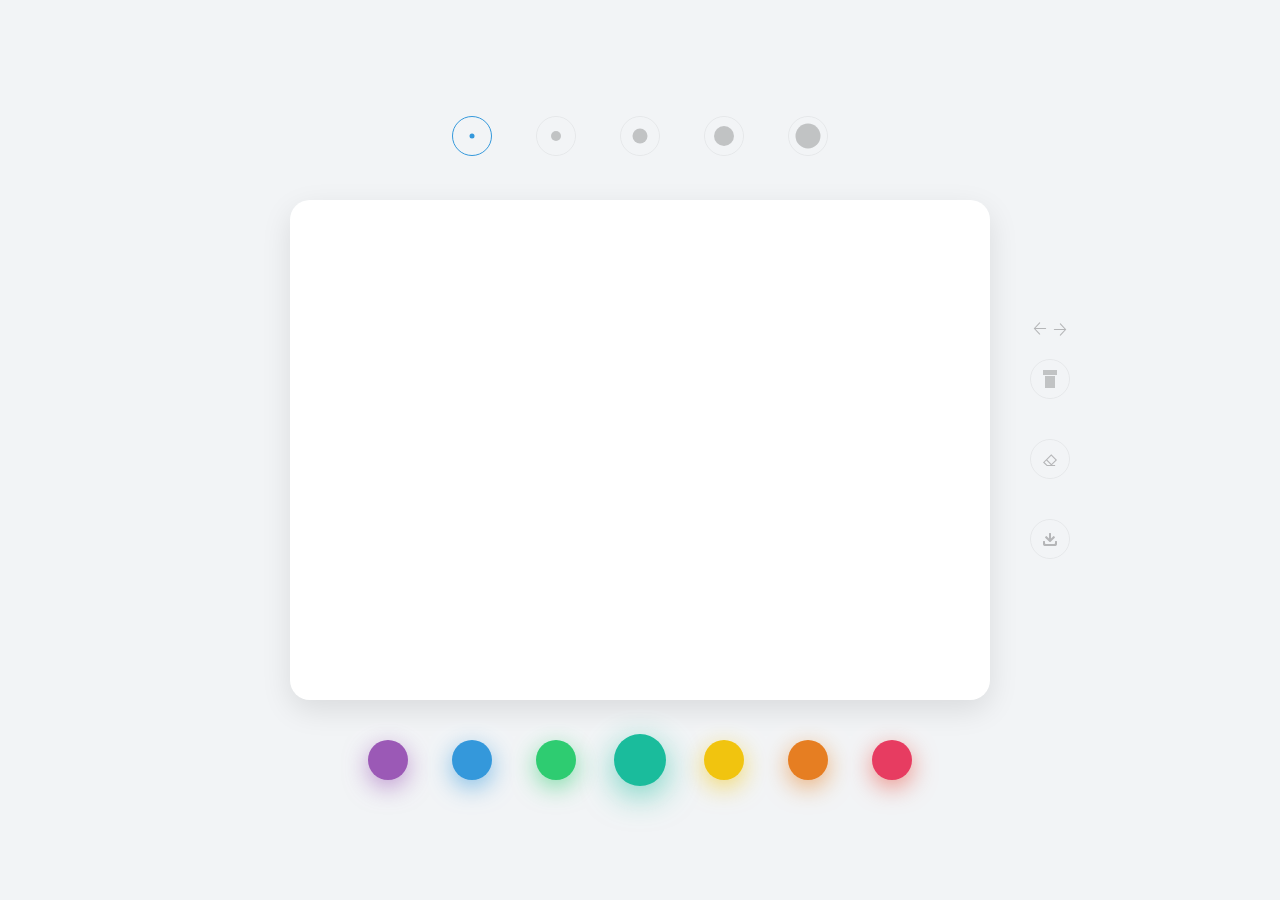
<file: index.html>
<!DOCTYPE html>
<html lang="en">

<head>
  <meta charset="UTF-8">
  <meta http-equiv="X-UA-Compatible" content="IE=edge">
  <meta name="viewport" content="width=device-width, initial-scale=1.0">
  <link rel="stylesheet" href="./css/style.css" />
  <link rel="stylesheet" href="./css/font_jnhs6z9b8v/iconfont.css">
  <link rel="stylesheet" href="./css/font_aiug0mq1ogg/iconfont.css">
  <link rel="shortcut icon" href="favicon.ico">
  <title>画图</title>
</head>

<body>
  <div class="bg-img"></div>

  <canvas id="canvas"></canvas>

  <nav class="tools-bar">
    <div class="go-history">
      <span class="iconfont icon-direction-left goBack"></span>
      <span class="iconfont icon-direction-right goForward"></span>
    </div>

    <div class="button button-clear" data-clear></div>
    <div class="button button-cover pick-cover" data-cover><span
        class="iconfont icon-iconfont_xiangpica pick-cover"></span></div>
    <div class="button button-cover pick-download" data-cover><span class="iconfont icon-xiazai pick-download"></span>
    </div>
  </nav>

  <nav class="thickness-bar bar" data-type="thickness">
    <div class="thickness active" data-thickness="4"></div>
    <div class="thickness" data-thickness="12"></div>
    <div class="thickness" data-thickness="24"></div>
    <div class="thickness" data-thickness="48"></div>
    <div class="thickness" data-thickness="128"></div>
  </nav>

  <nav class="color-bar bar" data-type="color">
    <div class="color" data-color="#9b59b6"></div>
    <div class="color" data-color="#3498db"></div>
    <div class="color" data-color="#2ecc71"></div>
    <div class="color active" data-color="#1abc9c"></div>
    <div class="color" data-color="#f1c40f"></div>
    <div class="color" data-color="#e67e22"></div>
    <div class="color" data-color="#E73C61"></div>
  </nav>
  <script src="./js/utils.js"></script>
  <script src="./js/main.js"></script>
</body>

</html>
</file>
<file: css/style.css>
* {
  box-sizing: border-box;
  padding: 0;
  margin: 0;
  user-select: none;
}

body {
  background-color: #f2f4f6;
  background-size: cover;
  background-position: center center;
  width: 100vw;
  height: 100vh;
}

.grammyli {
  position: fixed;
  bottom: 0;
  left: 0;
  padding: 20px;
  font-family: sans-serif;
  color: rgba(0, 0, 0, 0.25);
  text-decoration: none;
}

.bg-img {
  position: fixed;
  top: 0;
  left: 0;
  width: 100%;
  height: 100%;
  background-size: cover;
  background-position: center center;
  -webkit-filter: blur(100px);
  filter: blur(100px);
  opacity: .5;
  transform: scale(1.2, 1.2);
  z-index: -1;
}

#canvas {
  position: fixed;
  width: 700px;
  height: 500px;
  top: calc(50% - 250px);
  left: calc(50% - 350px);
  border-radius: 20px;
  box-shadow: 0 10px 30px rgba(0, 0, 0, 0.1);
  background-color: white;
}

.layer-bar {
  position: absolute;
  top: calc(50% - 250px);
  right: calc(50% + 350px);
  height: 500px;
  display: flex;
  flex-direction: column;
  justify-content: center;
  align-items: center;
  padding-right: 40px;
}

.tools-bar {
  position: absolute;
  top: calc(50% - 250px);
  left: calc(50% + 350px);
  height: 500px;
  display: flex;
  flex-direction: column;
  justify-content: center;
  align-items: center;
  padding-left: 40px;
}

.tools-bar .button {
  width: 40px;
  height: 40px;
  position: relative;
  border: 1px solid rgba(0, 0, 0, 0.05);
  border-radius: 50%;
  cursor: pointer;
  transition: all .2s;
  margin: 20px 0;
}

.tools-bar .button.button-clear:before, .tools-bar .button.button-clear:after {
  position: absolute;
  content: "";
  background-color: rgba(0, 0, 0, 0.2);
}

.tools-bar .button.button-clear:before {
  width: 10px;
  height: 12px;
  left: 14px;
  top: 16px;
}

.tools-bar .button.button-clear:after {
  width: 14px;
  height: 5px;
  left: 12px;
  top: 10px;
}

.tools-bar .button.button-clear:hover {
  border-color: rgba(0, 0, 0, 0.2);
}

.tools-bar .button.button-cover {
  text-align: center;
  line-height: 40px;
}

.tools-bar .button.button-cover:hover {
  border-color: rgba(0, 0, 0, 0.2);
}

.thickness-bar {
  position: fixed;
  bottom: calc(50% + 250px);
  left: calc(50% - 350px);
  padding: 40px 0;
  width: 700px;
  text-align: center;
}

.thickness-bar .thickness {
  width: 40px;
  height: 40px;
  position: relative;
  margin: 0 20px;
  display: inline-block;
  border: 1px solid rgba(0, 0, 0, 0.05);
  border-radius: 50%;
  cursor: pointer;
  transition: all .2s;
}

.thickness-bar .thickness:hover {
  border-color: rgba(0, 0, 0, 0.2);
}

.thickness-bar .thickness:after {
  position: absolute;
  top: 50%;
  left: 50%;
  content: "";
  background-color: rgba(0, 0, 0, 0.2);
  border-radius: 50%;
  transform: translate(-50%, -50%);
  transition: all .2s;
}

.thickness-bar .thickness.active {
  border-color: #3498db;
}

.thickness-bar .thickness.active:after {
  background-color: #3498db;
}

.thickness-bar .thickness:nth-child(1):after {
  width: 5px;
  height: 5px;
}

.thickness-bar .thickness:nth-child(2):after {
  width: 10px;
  height: 10px;
}

.thickness-bar .thickness:nth-child(3):after {
  width: 15px;
  height: 15px;
}

.thickness-bar .thickness:nth-child(4):after {
  width: 20px;
  height: 20px;
}

.thickness-bar .thickness:nth-child(5):after {
  width: 25px;
  height: 25px;
}

.color-bar {
  position: fixed;
  top: calc(50% + 250px);
  left: calc(50% - 350px);
  text-align: center;
  width: 700px;
  padding: 40px 0;
}

.color-bar .color {
  width: 40px;
  height: 40px;
  border-radius: 50%;
  display: inline-block;
  margin: 0 20px;
  cursor: pointer;
  transition: all 0.5s cubic-bezier(0.1, 2, 0.5, 1);
}

.color-bar .color:hover {
  transform: scale(1.2, 1.2);
}

.color-bar .color.active {
  transform: scale(1.3, 1.3);
  cursor: default;
}

.color-bar .color:nth-child(1) {
  background-color: #9b59b6;
  box-shadow: 0 7px 25px rgba(155, 89, 182, 0.6);
}

.color-bar .color:nth-child(2) {
  background-color: #3498db;
  box-shadow: 0 7px 25px rgba(52, 152, 219, 0.6);
}

.color-bar .color:nth-child(3) {
  background-color: #2ecc71;
  box-shadow: 0 7px 25px rgba(46, 204, 113, 0.6);
}

.color-bar .color:nth-child(4) {
  background-color: #1abc9c;
  box-shadow: 0 7px 25px rgba(26, 188, 156, 0.6);
}

.color-bar .color:nth-child(5) {
  background-color: #f1c40f;
  box-shadow: 0 7px 25px rgba(241, 196, 15, 0.6);
}

.color-bar .color:nth-child(6) {
  background-color: #e67e22;
  box-shadow: 0 7px 25px rgba(230, 126, 34, 0.6);
}

.color-bar .color:nth-child(7) {
  background-color: #e73c61;
  box-shadow: 0 7px 25px rgba(231, 76, 60, 0.6);
}

.aside-left {
  display: flex;
  flex-direction: column;
  align-items: center;
  position: absolute;
  top: 50%;
  left: 20%;
  transform: translate(0,-50%);
  width: 100px;
  height: 500px;
  /* border: 1px solid red; */
}
.aside-left .go-history {
  margin-bottom: 10px;
}
</file>
<file: css/font_jnhs6z9b8v/iconfont.css>
@font-face {
  font-family: "iconfont"; /* Project id  */
  src: url('iconfont.ttf?t=1647157825740') format('truetype');
}

.iconfont {
  font-family: "iconfont" !important;
  font-size: 25px;
  font-style: normal;
  color: #b5b6b8;
  -webkit-font-smoothing: antialiased;
  -moz-osx-font-smoothing: grayscale;
}

.icon-xiazai:before {
  content: "\f0304";
}

.icon-iconfont_xiangpica:before {
  content: "\e609";
}
</file>
<file: css/font_aiug0mq1ogg/iconfont.css>
@font-face {
  font-family: "iconfont"; /* Project id  */
  src: url('iconfont.ttf?t=1647348827534') format('truetype');
}

.iconfont {
  font-family: "iconfont" !important;
  font-size: 16px;
  font-style: normal;
  -webkit-font-smoothing: antialiased;
  -moz-osx-font-smoothing: grayscale;
}

.icon-arrow-double-left:before {
  content: "\e665";
}

.icon-arrow-double-right:before {
  content: "\e666";
}

.icon-direction-right:before {
  content: "\e66c";
}

.icon-direction-left:before {
  content: "\e66d";
}
</file>
